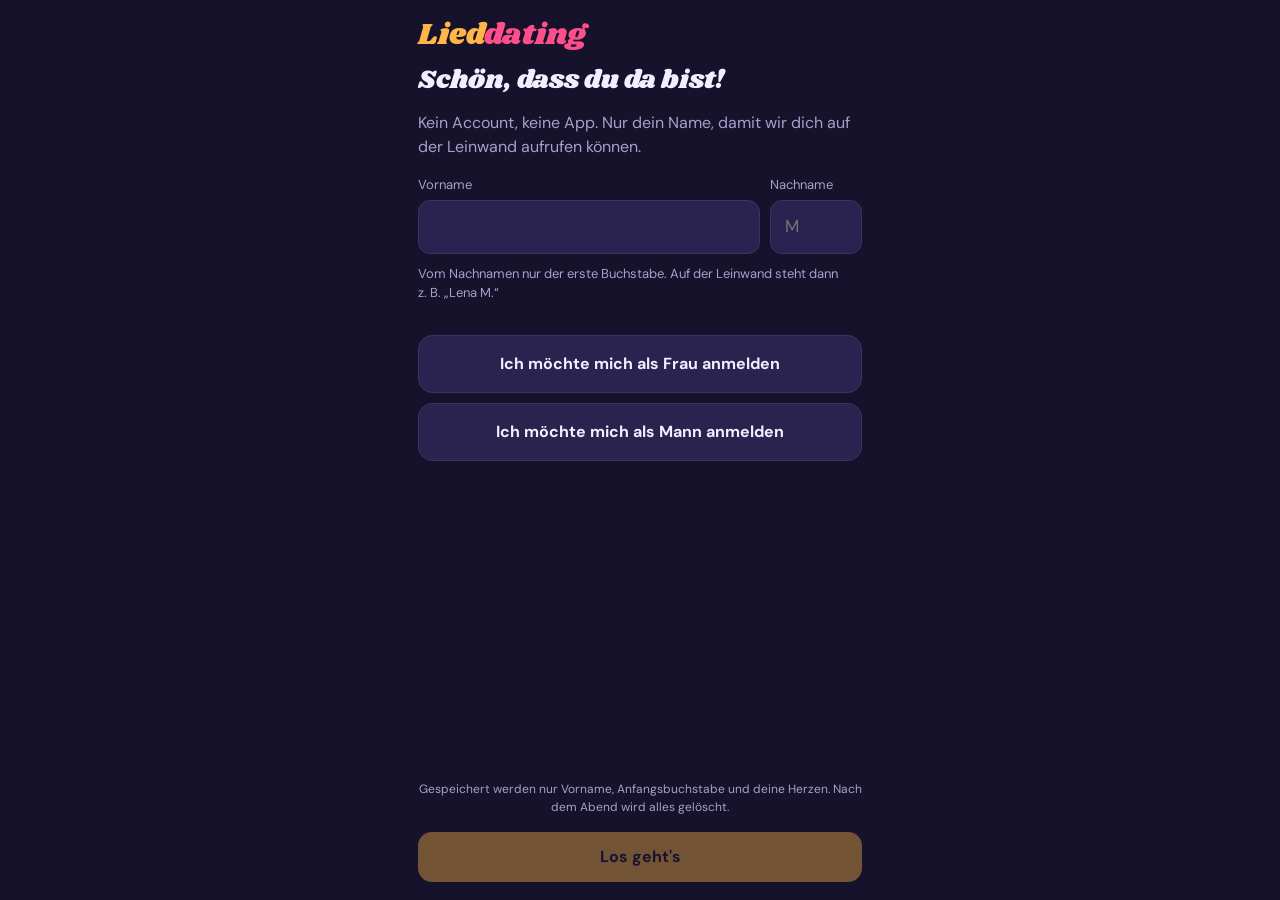
<file: index.html>
<!doctype html>
<html lang="de">
<head>
<meta charset="utf-8">
<meta name="viewport" content="width=device-width,initial-scale=1,viewport-fit=cover">
<meta name="theme-color" content="#16122B">
<title>Lieddating</title>
<link rel="stylesheet" href="style.css">
<style>
html,body{height:100%}
body{display:flex;flex-direction:column;overscroll-behavior:none}
#app{flex:1;display:flex;flex-direction:column;gap:16px;padding:calc(20px + env(safe-area-inset-top,0px)) 18px calc(18px + env(safe-area-inset-bottom,0px));max-width:480px;width:100%;margin:0 auto;min-height:0}
.logo{font-family:Shrikhand,Georgia,serif;font-size:30px;line-height:1;color:var(--amber)}
.logo span{color:var(--pink)}
.row{display:grid;grid-template-columns:1fr 92px;gap:10px}
.seg{display:grid;grid-template-columns:1fr;gap:10px}
.seg .btn{padding:16px}
.seg .btn[aria-pressed="true"]{background:var(--teal);color:#0E1E1C;border-color:transparent}
.hint{font-size:13px;color:var(--amber)}
.grow{flex:1}
.top{display:flex;justify-content:space-between;align-items:center;gap:10px}
.progress{height:6px;border-radius:3px;background:var(--panel2);overflow:hidden}
.progress i{display:block;height:100%;background:var(--amber);transition:width .2s}
.deck{flex:1;position:relative;min-height:260px}
.card{position:absolute;inset:0;border-radius:26px;padding:24px;display:flex;flex-direction:column;justify-content:flex-end;gap:6px;touch-action:none;user-select:none;-webkit-user-select:none;cursor:grab;box-shadow:0 12px 32px rgba(0,0,0,.4)}
.card .t{font-family:Shrikhand,Georgia,serif;font-size:clamp(26px,8vw,34px);line-height:1.1;text-wrap:balance}
.card .a{opacity:.92;font-size:17px}
.card .cat{position:absolute;top:20px;right:20px;font-size:12px;padding:3px 10px;border-radius:999px;background:rgba(0,0,0,.25)}
.stamp{position:absolute;top:22px;left:20px;padding:4px 12px;border:3px solid currentColor;border-radius:8px;font-weight:700;letter-spacing:.08em;opacity:0;font-size:20px}
.stamp.like{color:var(--ok);transform:rotate(-12deg)}
.stamp.nope{color:#fff;left:auto;right:20px;top:56px;transform:rotate(12deg)}
.swipebar{display:flex;justify-content:center;align-items:center;gap:26px}
.roundbtn{width:70px;height:70px;border-radius:50%;font-size:26px;padding:0}
.roundbtn.like{color:var(--pink)}
.undo{width:48px;height:48px;font-size:18px;border-radius:50%;padding:0;color:var(--muted)}
.center{flex:1;display:flex;flex-direction:column;gap:14px;justify-content:center;text-align:center;align-items:center}
.namecard{background:var(--panel2);border:1px solid var(--line);border-radius:18px;padding:16px 22px}
.namecard b{font-size:26px;display:block}
.linkbtn{appearance:none;background:none;border:0;color:var(--muted);font:inherit;font-size:12px;text-decoration:underline;cursor:pointer}
</style>
</head>
<body>
<div id="banner"></div>
<main id="app"></main>
<script src="lib/firebase-app-compat.js"></script>
<script src="lib/firebase-database-compat.js"></script>
<script src="config.js"></script>
<script src="songs.js"></script>
<script src="app.js"></script>
<script>
const { SONGS, SONG, Store, shuffle, esc, newId, CFG } = LD;
const MIN = CFG.minLikes || 10;
const KEY = "ld-me-" + (CFG.eventId || "abend-1");
let EV = {};
let tmpG = null;
let me = load() || { phase: "checkin" };

function load() { try { return JSON.parse(localStorage.getItem(KEY)); } catch (e) { return null; } }
function save() { try { localStorage.setItem(KEY, JSON.stringify(me)); } catch (e) {} }
const $ = (s) => document.querySelector(s);

if (Store.mode === "demo") $("#banner").innerHTML = `<div class="demo-banner">Demo-Modus: keine Firebase-Verbindung eingerichtet</div>`;
let repariert = false;
Store.subscribe((ev) => {
  EV = ev;
  if (me.phase === "checkin") dupHint();
  // Falls das "Fertig" offline verloren ging: Herzen einmal nachreichen.
  // Nur wenn der Eintrag noch existiert – gelöschte Leute kommen nicht zurück.
  if (!repariert && me.phase === "done" && me.pid) {
    const eintrag = (ev.people || {})[me.pid];
    if (eintrag && !eintrag.ready) {
      repariert = true;
      const likes = {}; (me.likes || []).forEach((s) => (likes[s] = true));
      Store.update({ ["people/" + me.pid + "/likes"]: likes, ["people/" + me.pid + "/ready"]: true });
    }
  }
});

function render() {
  const el = $("#app");
  if (me.phase === "checkin") {
    el.innerHTML = `
      <div class="logo">Lied<span>dating</span></div>
      <div class="display" style="font-size:26px">Schön, dass du da bist!</div>
      <p class="muted">Kein Account, keine App. Nur dein Name, damit wir dich auf der Leinwand aufrufen können.</p>
      <div class="row">
        <div><label for="first">Vorname</label><input id="first" type="text" maxlength="20" autocomplete="given-name" autocapitalize="words"></div>
        <div><label for="initial">Nachname</label><input id="initial" type="text" maxlength="3" placeholder="M" autocapitalize="characters" autocomplete="off"></div>
      </div>
      <p class="muted" style="font-size:13px;margin-top:-6px">Vom Nachnamen nur der erste Buchstabe. Auf der Leinwand steht dann z.&nbsp;B. „Lena M.“</p>
      <div class="hint" id="dup"></div>
      <div class="seg">
        <button class="btn" data-act="g" data-g="w" aria-pressed="${tmpG === "w"}">Ich möchte mich als Frau anmelden</button>
        <button class="btn" data-act="g" data-g="m" aria-pressed="${tmpG === "m"}">Ich möchte mich als Mann anmelden</button>
      </div>
      <div class="grow"></div>
      <p class="muted" style="font-size:12px;text-align:center">Gespeichert werden nur Vorname, Anfangsbuchstabe und deine Herzen. Nach dem Abend wird alles gelöscht.</p>
      <button class="btn primary" id="go" data-act="checkin">Los geht's</button>`;
    ["first", "initial"].forEach((id) => $("#" + id).addEventListener("input", () => { dupHint(); validate(); }));
    validate(); return;
  }
  if (me.phase === "swipe" || me.phase === "more") {
    const sid = me.deck[me.idx], s = SONG[sid];
    const total = me.deck.length, likes = me.likes.length;
    const head = me.phase === "more"
      ? `<div class="display" style="font-size:22px">Noch ${Math.max(0, MIN - likes)} ${MIN - likes === 1 ? "Herz" : "Herzen"}!</div>
         <p class="muted" style="margin-top:-8px">Mindestens ${MIN} Songs, damit du sicher ein Match bekommst. Hier nochmal die, die du abgelehnt hast.</p>`
      : `<div class="plabel">Würdest du das im Duett singen?</div>`;
    el.innerHTML = `
      <div class="top"><span class="plabel">${me.phase === "more" ? "Zweite Runde · " : ""}${me.idx + 1} / ${total}</span><span class="pill"><span class="heart">♥</span> ${likes}</span></div>
      <div class="progress"><i style="width:${(me.idx / total) * 100}%"></i></div>
      ${head}
      <div class="deck"><div class="card" id="card" style="background:linear-gradient(160deg,hsl(${s.hue} 70% 58%),hsl(${(s.hue + 40) % 360} 55% 22%))">
        <span class="stamp like" id="stL">JA</span><span class="stamp nope" id="stN">NÖ</span>
        <span class="cat">${esc(s.cat)}</span>
        <div class="t">${esc(s.t)}</div><div class="a">${esc(s.a)}</div></div></div>
      <div class="swipebar">
        <button class="btn undo" data-act="undo" aria-label="Zurück" ${me.hist.length && me.phase === "swipe" ? "" : "disabled"}>↶</button>
        <button class="btn roundbtn" data-act="nope" aria-label="Nein">✕</button>
        <button class="btn roundbtn like" data-act="like" aria-label="Ja">♥</button>
        <span style="width:48px"></span>
      </div>
      ${me.phase === "more" && likes >= MIN ? `<button class="btn primary" data-act="finish">Fertig</button>` : ""}`;
    bindDrag(); return;
  }
  // done
  el.innerHTML = `
    <div class="logo">Lied<span>dating</span></div>
    <div class="center">
      <div class="plabel">Du bist dabei</div>
      <div class="display" style="font-size:40px">Handy weg!</div>
      <p>Ab jetzt läuft alles über die <b>Leinwand</b>. Wenn dein Name dort auftaucht, ab auf die Bühne.</p>
      <div class="namecard"><span class="plabel">So heißt du auf der Leinwand</span><b class="${me.g}">${esc(me.first)} ${esc(me.initial)}.</b></div>
      <p class="muted">Du hast ${me.likes.length} von ${SONGS.length} Songs ein Herz gegeben.</p>
    </div>
    <button class="linkbtn" data-act="restart">Falsches Handy? Neu einchecken</button>`;
}

function clean() {
  const f = ($("#first").value || "").trim().replace(/\s+/g, " ");
  const i = ($("#initial").value || "").trim().replace(/[^A-Za-zÄÖÜäöüß]/g, "");
  return { first: f ? f[0].toUpperCase() + f.slice(1) : "", initial: i ? i[0].toUpperCase() + i.slice(1).toLowerCase() : "" };
}
function validate() { const c = clean(); $("#go").disabled = !(c.first && c.initial && tmpG); }
function dupHint() {
  const el = $("#dup"); if (!el) return; const c = clean();
  const dup = c.first && c.initial && Object.values(EV.people || {}).some((p) => p.first === c.first && p.initial === c.initial);
  el.textContent = dup ? `Es gibt schon eine:n ${c.first} ${c.initial}. – nimm gern zwei Buchstaben vom Nachnamen.` : "";
}

function decide(like) {
  const sid = me.deck[me.idx];
  if (like) me.likes.push(sid); else me.nos.push(sid);
  me.hist.push(sid); me.idx++;
  if (me.idx >= me.deck.length) {
    if (me.likes.length >= MIN) return finish();
    me.phase = "more"; me.deck = shuffle(me.nos); me.nos = []; me.idx = 0; me.hist = [];
  }
  save(); render();
}
function undo() {
  const sid = me.hist.pop(); if (!sid) return;
  me.likes = me.likes.filter((x) => x !== sid); me.nos = me.nos.filter((x) => x !== sid); me.idx--; save(); render();
}
function finish() {
  const likes = {}; me.likes.forEach((s) => (likes[s] = true));
  Store.update({ ["people/" + me.pid + "/likes"]: likes, ["people/" + me.pid + "/ready"]: true });
  me.phase = "done"; save(); render();
}
function fly(like) {
  const c = $("#card");
  if (c && !matchMedia("(prefers-reduced-motion: reduce)").matches) {
    c.style.transition = "transform .22s ease-in";
    c.style.transform = `translateX(${like ? 460 : -460}px) rotate(${like ? 25 : -25}deg)`;
    setTimeout(() => decide(like), 190);
  } else decide(like);
}
function bindDrag() {
  const c = $("#card"); if (!c) return; let x0 = null, dx = 0;
  const stamps = (v) => { $("#stL").style.opacity = Math.max(0, v / 90); $("#stN").style.opacity = Math.max(0, -v / 90); };
  c.onpointerdown = (e) => { x0 = e.clientX; dx = 0; c.setPointerCapture(e.pointerId); c.style.transition = "none"; };
  c.onpointermove = (e) => { if (x0 == null) return; dx = e.clientX - x0; c.style.transform = `translateX(${dx}px) rotate(${dx / 14}deg)`; stamps(dx); };
  c.onpointerup = c.onpointercancel = () => {
    if (x0 == null) return; x0 = null;
    if (Math.abs(dx) > 80) fly(dx > 0); else { c.style.transition = "transform .2s"; c.style.transform = ""; stamps(0); }
  };
}

const ACT = {
  g: (b) => { tmpG = b.dataset.g; document.querySelectorAll("[data-act=g]").forEach((x) => x.setAttribute("aria-pressed", x === b)); validate(); },
  checkin: () => {
    const c = clean(); if (!c.first || !c.initial || !tmpG) return;
    me = { phase: "swipe", pid: newId(), first: c.first, initial: c.initial, g: tmpG, deck: shuffle(SONGS.map((s) => s.id)), idx: 0, likes: [], nos: [], hist: [] };
    Store.update({ ["people/" + me.pid]: { first: c.first, initial: c.initial, g: tmpG, ready: false, sung: 0, joinedAt: Date.now() } });
    save(); render();
  },
  like: () => fly(true), nope: () => fly(false), undo, finish,
  restart: () => { if (confirm("Wirklich neu einchecken? Deine Herzen gehen dabei verloren.")) { if (me.pid) Store.update({ ["people/" + me.pid]: null }); me = { phase: "checkin" }; save(); render(); } },
};
document.addEventListener("click", (e) => { const b = e.target.closest("[data-act]"); if (!b || b.disabled) return; ACT[b.dataset.act](b); });
document.addEventListener("keydown", (e) => { if (me.phase !== "swipe" && me.phase !== "more") return; if (e.key === "ArrowRight") fly(true); if (e.key === "ArrowLeft") fly(false); });
render();
</script>
</body>
</html>
</file>
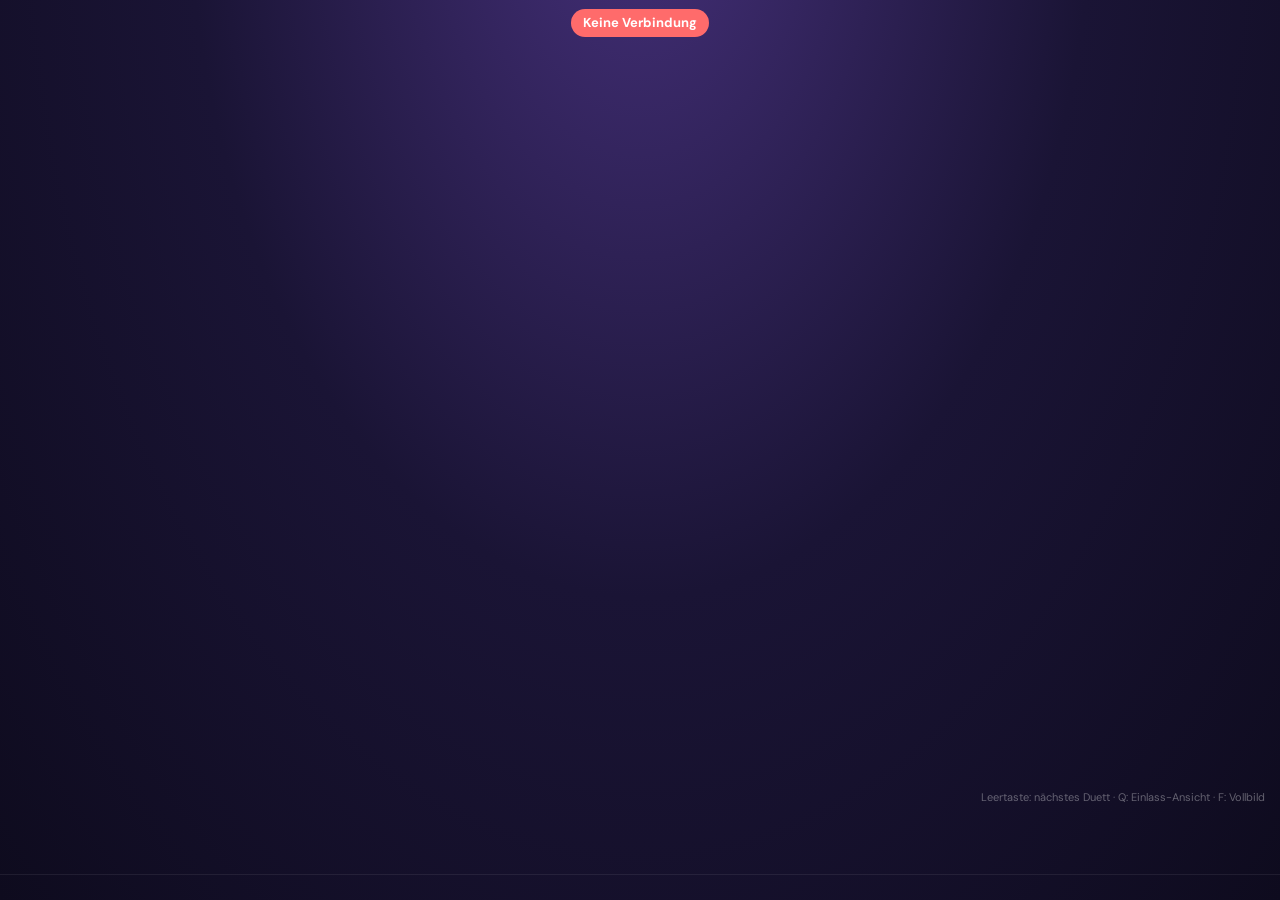
<file: leinwand.html>
<!doctype html>
<html lang="de">
<head>
<meta charset="utf-8">
<meta name="viewport" content="width=device-width,initial-scale=1">
<title>Lieddating · Leinwand</title>
<link rel="stylesheet" href="style.css">
<style>
html,body{height:100%;overflow:hidden}
body{display:flex;flex-direction:column;background:radial-gradient(ellipse at 50% -15%,#45307A 0%,#1A1435 50%,#0E0B1E 100%)}
main{flex:1;display:flex;flex-direction:column;align-items:center;justify-content:center;text-align:center;gap:2vh;padding:4vh 5vw;min-height:0}
.logo{font-family:Shrikhand,Georgia,serif;font-size:5vw;line-height:1;color:var(--amber)}
.logo span{color:var(--pink)}
.label{font-size:1.4vw;letter-spacing:.2em;text-transform:uppercase;color:var(--muted)}
.song{font-family:Shrikhand,Georgia,serif;font-size:6.2vw;line-height:1.05;color:var(--amber);text-wrap:balance;max-width:90vw}
.artist{font-size:2.2vw;color:var(--muted)}
.teaser{font-size:2vw;color:var(--text);opacity:.9}
.drum{font-size:1.8vw;letter-spacing:.35em;text-transform:uppercase;color:var(--pink);animation:pulse 0.9s infinite alternate}
@keyframes pulse{from{opacity:.4}to{opacity:1}}
.names{display:flex;align-items:center;justify-content:center;gap:3vw;flex-wrap:wrap;font-size:5.4vw;font-weight:700;line-height:1.1}
.names .heart{font-size:4.5vw}
.pop{animation:pop .7s cubic-bezier(.2,1.4,.4,1) both}
@keyframes pop{from{opacity:0;transform:scale(.6)}to{opacity:1;transform:none}}
.joker{font-size:1.6vw;color:var(--amber)}
.qrbig{background:#fff;padding:1.2vw;border-radius:1.2vw;width:30vh;height:30vh}
.qrbig svg,.qrsmall svg{width:100%;height:100%;display:block}
.einlass{display:grid;grid-template-columns:auto minmax(0,1fr);gap:5vw;align-items:center;text-align:left;max-width:90vw}
.einlass h1{margin:0;font-family:Shrikhand,Georgia,serif;font-weight:400;font-size:4.2vw;line-height:1.05}
.einlass p{font-size:1.7vw;color:var(--muted);margin-top:1.5vh}
.chips{display:flex;flex-wrap:wrap;gap:.5vw;justify-content:center;max-width:85vw;max-height:22vh;overflow:hidden}
.chip{font-size:1.2vw;padding:.2vw .8vw;border-radius:999px;border:1px solid var(--line)}
.chip.w{border-color:rgba(255,181,71,.5)}.chip.m{border-color:rgba(70,211,195,.5)}
.chip.wait{opacity:.5;border-style:dashed}
footer{display:flex;align-items:center;justify-content:space-between;gap:2vw;padding:1.4vh 2vw;border-top:1px solid rgba(255,255,255,.07);font-size:1.25vw;color:var(--muted)}
footer .left{display:flex;align-items:center;gap:1.2vw}
.qrsmall{background:#fff;padding:.35vw;border-radius:.5vw;width:6.5vh;height:6.5vh}
footer b{color:var(--text)}
.help{position:fixed;right:1.2vw;bottom:calc(6.5vh + 4vh);font-size:11px;color:rgba(255,255,255,.35)}
.offline{position:fixed;left:50%;top:1vh;transform:translateX(-50%);background:#FF6B6B;color:#fff;padding:4px 12px;border-radius:999px;font-size:13px;font-weight:700}
</style>
</head>
<body>
<div id="banner"></div>
<main id="stage"></main>
<footer id="foot"></footer>
<div class="help">Leertaste: nächstes Duett · Q: Einlass-Ansicht · F: Vollbild</div>
<div id="off"></div>
<script src="lib/firebase-app-compat.js"></script>
<script src="lib/firebase-database-compat.js"></script>
<script src="lib/qrcode.js"></script>
<script src="config.js"></script>
<script src="songs.js"></script>
<script src="app.js"></script>
<script>
const { SONG, Store, analyze, computeDraw, castOf, esc, CFG } = LD;
const $ = (s) => document.querySelector(s);
const JOIN_URL = new URL("index.html", location.href).href.split("?")[0];
const qrSvg = (() => { const q = qrcode(0, "M"); q.addData(JOIN_URL); q.make(); return q.createSvgTag({ cellSize: 4, margin: 1, scalable: true }); })();
const REDUCE = matchMedia("(prefers-reduced-motion: reduce)").matches;

let EV = {}, first = true, shownK = null, step = 2, forceEinlass = false, timers = [], drawing = false;
if (Store.mode === "demo") $("#banner").innerHTML = `<div class="demo-banner">Demo-Modus: keine Firebase-Verbindung eingerichtet</div>`;
Store.connected((ok) => { $("#off").innerHTML = ok ? "" : `<div class="offline">Keine Verbindung</div>`; });

Store.subscribe((ev) => {
  EV = ev; const cur = ev.current;
  const k = cur ? cur.k : null;
  if (first) { shownK = k; step = 2; first = false; }
  else if (k !== shownK) {
    shownK = k; timers.forEach(clearTimeout); timers = [];
    if (cur && !REDUCE) {
      forceEinlass = false; step = 0;
      timers.push(setTimeout(() => { step = 1; render(); }, CFG.teaserMs || 3500));
      timers.push(setTimeout(() => { step = 2; render(); }, (CFG.teaserMs || 3500) + (CFG.drumMs || 1800)));
    } else step = 2;
  }
  render();
});

function render() {
  const A = analyze(EV), cur = A.current;
  const checked = A.all.length, ready = A.all.filter((p) => p.ready).length;

  if (!cur || forceEinlass) {
    const chips = A.all.sort((a, b) => (a.joinedAt || 0) - (b.joinedAt || 0))
      .map((p) => `<span class="chip ${p.g} ${p.ready ? "" : "wait"}">${esc(p.first)} ${esc(p.initial)}.</span>`).join("");
    $("#stage").innerHTML = `
      <div class="einlass">
        <div class="qrbig">${qrSvg}</div>
        <div><div class="logo">Lied<span>dating</span></div>
          <h1 style="margin-top:2vh">Scannen, swipen,<br>Handy weg.</h1></div>
      </div>
      <div class="label" style="margin-top:3vh">${checked} eingecheckt</div>
      <div class="chips">${chips}</div>`;
  } else {
    const s = SONG[cur.song] || { t: cur.song, a: "" };
    const istTrio = cur.type === "trio";
    let h = `<div class="label">${istTrio ? "Nummer" : "Duett"} ${cur.k}${istTrio ? " · Trio" : ""}${cur.joker ? " · Joker" : ""}</div>
      <div class="song ${step === 0 ? "fade" : ""}">${esc(s.t)}</div><div class="artist">${esc(s.a)}</div>`;
    if (step < 2) {
      h += cur.joker
        ? `<div class="teaser fade">Diesmal hat der Zufall entschieden …</div>`
        : (() => { const herzen = (cur.likesW || 0) + (cur.likesM || 0);
            return `<div class="teaser fade">So viele Herzen hat der Song bekommen: <b>${herzen}</b></div>`; })();
      if (step === 1) h += `<div class="drum">… und das Match ist</div>`;
    } else {
      const namen = castOf(cur).map((c) => `<span class="${c.g}">${esc(c.name)}</span>`).join(`<span class="heart">♥</span>`);
      h += `<div class="names ${first ? "" : "pop"}">${namen}</div>`;
      if (cur.joker) h += `<div class="joker">Joker-Runde: Kein gemeinsamer Song mehr frei, einer von euch mag ihn.</div>`;
    }
    $("#stage").innerHTML = h;
  }

  const left = A.active.filter((p) => p.sung === 0).length;
  const status = A.allSung
    ? `<b>Alle haben gesungen!</b> Zugabe? Einfach weiter ziehen.`
    : `Duett <b>${A.history.length}</b> · noch <b>${left}</b> Singles ohne Duett${checked > ready ? ` · ${checked - ready} swipen noch` : ""}`;
  $("#foot").innerHTML = `<div class="left"><div class="qrsmall">${qrSvg}</div><span>Noch nicht dabei? Scannen &amp; swipen.</span></div><div>${status}</div>`;
}

function draw() {
  if (drawing || step < 2) return; const upd = computeDraw(EV); if (!upd) return;
  // Offline antwortet Firebase erst später; der lokale Stand ist sofort da.
  drawing = true; setTimeout(() => (drawing = false), 1200);
  Promise.resolve(Store.update(upd)).catch((e) => console.warn(e));
}
document.addEventListener("keydown", (e) => {
  if (e.key === " " || e.key === "Enter" || e.key === "ArrowRight") { e.preventDefault(); forceEinlass = false; draw(); }
  if (e.key === "q" || e.key === "Q") { forceEinlass = !forceEinlass; render(); }
  if (e.key === "f" || e.key === "F") { document.fullscreenElement ? document.exitFullscreen() : document.documentElement.requestFullscreen().catch(() => {}); }
});
</script>
</body>
</html>
</file>
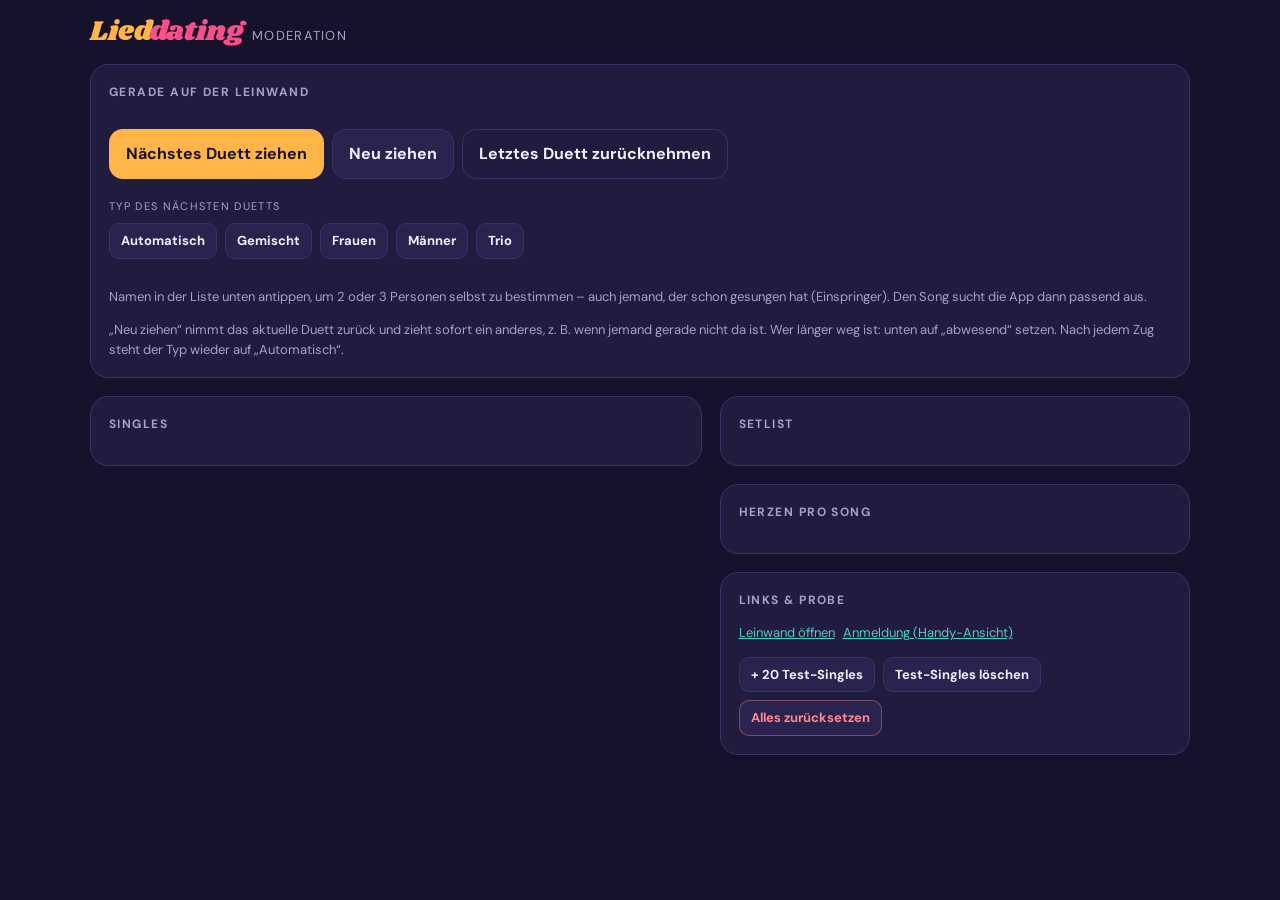
<file: moderation.html>
<!doctype html>
<html lang="de">
<head>
<meta charset="utf-8">
<meta name="viewport" content="width=device-width,initial-scale=1,viewport-fit=cover">
<meta name="robots" content="noindex">
<title>Lieddating · Moderation</title>
<link rel="stylesheet" href="style.css">
<style>
body{padding-inline:16px;padding-block:18px 48px}
.wrap{max-width:1100px;margin:0 auto;display:flex;flex-direction:column;gap:18px}
header{display:flex;flex-wrap:wrap;justify-content:space-between;align-items:center;gap:12px}
.logo{font-family:Shrikhand,Georgia,serif;font-size:28px;line-height:1;color:var(--amber)}
.logo span{color:var(--pink)}
.logo small{font-family:"DM Sans",sans-serif;font-size:13px;color:var(--muted);margin-left:8px;letter-spacing:.1em;text-transform:uppercase}
.pills{display:flex;flex-wrap:wrap;gap:6px}
.panel{background:var(--panel);border:1px solid var(--line);border-radius:18px;padding:18px;display:flex;flex-direction:column;gap:14px;min-width:0}
.panel h2{margin:0;font-size:12px;letter-spacing:.12em;text-transform:uppercase;color:var(--muted);font-weight:700}
.now{display:flex;flex-direction:column;gap:4px}
.now .display{font-size:26px;color:var(--amber)}
.now .names{font-size:20px;font-weight:700}
.controls{display:flex;flex-wrap:wrap;gap:8px}
.grid{display:grid;grid-template-columns:minmax(0,1.3fr) minmax(0,1fr);gap:18px;align-items:start}
@media (max-width:820px){.grid{grid-template-columns:minmax(0,1fr)}}
.tablewrap{overflow-x:auto}
table{width:100%;border-collapse:collapse;font-size:14px;font-variant-numeric:tabular-nums}
th{text-align:left;font-size:11px;letter-spacing:.1em;text-transform:uppercase;color:var(--muted);font-weight:700;padding:6px 8px;border-bottom:1px solid var(--line)}
td{padding:6px 8px;border-bottom:1px solid rgba(255,255,255,.05);vertical-align:middle}
td.n{text-align:right;white-space:nowrap}
.demo-banner{margin:-18px -16px 12px;border-radius:0}
tr.away td{opacity:.45}
.st{font-size:12px;padding:2px 8px;border-radius:999px;border:1px solid var(--line);white-space:nowrap}
.st.ready{color:var(--ok);border-color:rgba(123,227,138,.4)}
.st.sung{color:var(--muted)}
.st.wait{border-style:dashed;color:var(--muted)}
.bar{display:inline-block;height:8px;border-radius:4px;vertical-align:middle;margin-left:6px}
ol.hist{margin:0;padding-left:24px;display:flex;flex-direction:column;gap:4px;font-size:14px}
.tag{font-size:11px;color:var(--amber);margin-left:4px}
.links{display:flex;flex-wrap:wrap;gap:8px;font-size:13px}
.links a{color:var(--teal)}
.row-actions{display:flex;gap:4px;justify-content:flex-end}
.namebtn{appearance:none;background:none;border:0;padding:0;font:inherit;font-weight:700;cursor:pointer;text-align:left}
.namebtn:focus-visible{outline:2px solid var(--teal);outline-offset:2px}
tr.sel td{background:rgba(255,181,71,.12)}
</style>
</head>
<body>
<div id="banner"></div>
<div class="wrap">
  <header>
    <div class="logo">Lied<span>dating</span><small>Moderation</small></div>
    <div class="pills" id="pills"></div>
  </header>
  <section class="panel">
    <h2>Gerade auf der Leinwand</h2>
    <div class="now" id="now"></div>
    <div class="controls">
      <button class="btn primary" data-act="draw">Nächstes Duett ziehen</button>
      <button class="btn" data-act="redraw">Neu ziehen</button>
      <button class="btn ghost" data-act="undo">Letztes Duett zurücknehmen</button>
    </div>
    <div>
      <span class="plabel">Typ des nächsten Duetts</span>
      <div class="controls" id="types" style="margin-top:6px">
        <button class="btn small" data-act="type" data-type="auto">Automatisch</button>
        <button class="btn small" data-act="type" data-type="mixed">Gemischt</button>
        <button class="btn small" data-act="type" data-type="w">Frauen</button>
        <button class="btn small" data-act="type" data-type="m">Männer</button>
        <button class="btn small" data-act="type" data-type="trio">Trio</button>
      </div>
    </div>
    <p class="muted" style="font-size:13px" id="plan"></p>
    <div id="pickbox" hidden>
      <span class="plabel">Von Hand</span>
      <div class="controls" style="margin-top:6px">
        <span class="pill" id="picknames"></span>
        <button class="btn small primary" data-act="manual">Diese singen als Nächstes</button>
        <button class="btn small ghost" data-act="pickclear">Auswahl löschen</button>
      </div>
    </div>
    <p class="muted" style="font-size:13px">Namen in der Liste unten antippen, um 2 oder 3 Personen selbst zu bestimmen – auch jemand, der schon gesungen hat (Einspringer). Den Song sucht die App dann passend aus.</p>
    <p class="muted" style="font-size:13px">„Neu ziehen“ nimmt das aktuelle Duett zurück und zieht sofort ein anderes, z.&nbsp;B. wenn jemand gerade nicht da ist. Wer länger weg ist: unten auf „abwesend“ setzen. Nach jedem Zug steht der Typ wieder auf „Automatisch“.</p>
  </section>
  <div class="grid">
    <section class="panel">
      <h2>Singles</h2>
      <div class="tablewrap"><table id="people"></table></div>
    </section>
    <div style="display:flex;flex-direction:column;gap:18px;min-width:0">
      <section class="panel"><h2>Setlist</h2><div id="hist"></div></section>
      <section class="panel"><h2>Herzen pro Song</h2><div class="tablewrap"><table id="songs"></table></div></section>
      <section class="panel">
        <h2>Links &amp; Probe</h2>
        <div class="links" id="links"></div>
        <div class="controls">
          <button class="btn small" data-act="bots">+ 20 Test-Singles</button>
          <button class="btn small" data-act="delbots">Test-Singles löschen</button>
          <button class="btn small danger" data-act="reset">Alles zurücksetzen</button>
        </div>
      </section>
    </div>
  </div>
</div>
<script src="lib/firebase-app-compat.js"></script>
<script src="lib/firebase-database-compat.js"></script>
<script src="config.js"></script>
<script src="songs.js"></script>
<script src="app.js"></script>
<script>
const { SONGS, SONG, Store, analyze, computeDraw, computeManual, computeUndo, botUpdates, castOf, esc, displayName } = LD;
let forceType = null;
let pick = [];
const $ = (s) => document.querySelector(s);
let EV = {}, busy = false;
if (Store.mode === "demo") $("#banner").innerHTML = `<div class="demo-banner">Demo-Modus: keine Firebase-Verbindung eingerichtet. Öffne Leinwand und Anmeldung im selben Browser, um zu testen.</div>`;
const url = (f) => new URL(f, location.href).href;
$("#links").innerHTML = `<a href="${url("leinwand.html")}" target="_blank">Leinwand öffnen</a><a href="${url("index.html")}" target="_blank">Anmeldung (Handy-Ansicht)</a>`;
Store.subscribe((ev) => { EV = ev; render(); });

function render() {
  const A = analyze(EV);
  const w = A.all.filter((p) => p.g === "w"), m = A.all.filter((p) => p.g === "m");
  const swiping = A.all.filter((p) => !p.ready).length;
  const jokers = A.history.filter((h) => h.joker).length;
  $("#pills").innerHTML = `<span class="pill">${w.length} Frauen · ${m.length} Männer</span>
    <span class="pill ${swiping ? "warn" : ""}">${swiping} swipen noch</span>
    <span class="pill">Duette: ${A.history.length}</span>
    <span class="pill ${jokers ? "warn" : "good"}">Joker: ${jokers}</span>
    <span class="pill">${A.allSung ? "Alle haben gesungen" : A.active.filter((p) => !p.sung).length + " ohne Duett"}</span>`;

  const c = A.current;
  $("#now").innerHTML = c
    ? `<div class="plabel">${c.type === "trio" ? "Nummer" : "Duett"} ${c.k}${c.type === "trio" ? " · Trio" : ""}${c.joker ? " · Joker" : ""}</div><div class="display">${esc(SONG[c.song]?.t || c.song)}</div>
       <div class="names">${castOf(c).map((x) => `<span class="${x.g}">${esc(x.name)}</span>`).join(` <span class="heart">♥</span> `)}</div>`
    : `<p class="muted">Noch kein Duett. Die Leinwand zeigt den Einlass mit QR-Code.</p>`;

  // Planzeile und Typ-Knöpfe
  const pl = A.plan, nW = A.poolW.length, nM = A.poolM.length;
  const teile = [];
  if (pl.mixed) teile.push(`${pl.mixed} gemischte`);
  if (pl.same) teile.push(`${pl.same} ${pl.sameG === "w" ? "Frauen" : "Männer"}-Duette`);
  if (pl.trio) teile.push("1 Trio zum Schluss");
  $("#plan").innerHTML = A.allSung || !pl.total
    ? `Alle haben gesungen. Weitere Züge sind Zugaben.`
    : `Noch ohne Duett: <b>${nW}</b> Frauen · <b>${nM}</b> Männer. Geplant: ${teile.join(", ") || "–"}.`;
  document.querySelectorAll("[data-act=type]").forEach((b) => {
    const t = b.dataset.type;
    b.setAttribute("aria-pressed", (forceType || "auto") === t);
    b.disabled = busy || (t === "mixed" && (!nW || !nM)) || (t === "w" && nW < 2) || (t === "m" && nM < 2) || (t === "trio" && pl.total < 3);
    b.classList.toggle("primary", (forceType || "auto") === t);
  });
  document.querySelectorAll("[data-act=draw],[data-act=redraw]").forEach((b) => (b.disabled = busy || A.pool.length < 2));
  document.querySelector("[data-act=undo]").disabled = busy || !A.history.length;
  document.querySelector("[data-act=redraw]").disabled ||= !A.history.length;

  const rows = [...A.all].sort((a, b) => a.g.localeCompare(b.g) || a.first.localeCompare(b.first));
  $("#people").innerHTML = `<tr><th>Name</th><th>Status</th><th class="n">♥</th><th></th></tr>` + rows.map((p) => {
    const st = !p.ready ? `<span class="st wait">swipt</span>` : p.sung ? `<span class="st sung">gesungen${p.sung > 1 ? " ×" + p.sung : ""}</span>` : `<span class="st ready">im Pool</span>`;
    const sel = pick.includes(p.id);
    return `<tr class="${p.away ? "away" : ""} ${sel ? "sel" : ""}"><td><button class="namebtn ${p.g}" data-act="pick" data-id="${p.id}" aria-pressed="${sel}">${sel ? "✓ " : ""}${esc(displayName(p))}</button>${p.test ? ` <span class="tag">Test</span>` : ""}</td><td>${p.away ? `<span class="st">abwesend</span>` : st}</td><td class="n">${p.likes.size}</td>
      <td><div class="row-actions"><button class="btn small ghost" data-act="away" data-id="${p.id}">${p.away ? "zurück" : "abwesend"}</button>
      <button class="btn small ghost danger" data-act="del" data-id="${p.id}" aria-label="entfernen">✕</button></div></td></tr>`;
  }).join("") || `<tr><td colspan="4" class="muted">Noch niemand eingecheckt.</td></tr>`;

  $("#hist").innerHTML = A.history.length
    ? `<ol class="hist">${A.history.map((h) => `<li>${esc(SONG[h.song]?.t || h.song)}: ${castOf(h).map((x) => `<span class="${x.g}">${esc(x.name)}</span>`).join(" &amp; ")}${h.type === "trio" ? `<span class="tag">Trio</span>` : ""}${h.joker ? `<span class="tag">Joker</span>` : ""}</li>`).join("")}</ol>`
    : `<p class="muted">Noch leer.</p>`;

  const box = $("#pickbox");
  box.hidden = pick.length === 0;
  if (pick.length) {
    const namen = pick.map((id) => displayName(A.all.find((p) => p.id === id))).join(" · ");
    $("#picknames").textContent = `${pick.length} ausgewählt: ${namen}`;
    document.querySelector("[data-act=manual]").disabled = busy || pick.length < 2 || pick.length > 3;
  }

  const cnt = SONGS.map((s) => ({ s, w: A.active.filter((p) => p.g === "w" && p.likes.has(s.id)).length, m: A.active.filter((p) => p.g === "m" && p.likes.has(s.id)).length }))
    .sort((a, b) => b.w + b.m - (a.w + a.m));
  const max = Math.max(1, ...cnt.map((x) => Math.max(x.w, x.m)));
  $("#songs").innerHTML = `<tr><th>Song</th><th class="n w">F</th><th class="n m">M</th></tr>` + cnt.map((x) =>
    `<tr style="${A.used.has(x.s.id) ? "opacity:.4" : ""}"><td>${esc(x.s.t)}${A.used.has(x.s.id) ? ` <span class="tag">gesungen</span>` : ""}</td>
     <td class="n">${x.w}<span class="bar" style="width:${(x.w / max) * 40}px;background:var(--amber)"></span></td>
     <td class="n">${x.m}<span class="bar" style="width:${(x.m / max) * 40}px;background:var(--teal)"></span></td></tr>`).join("");
}

// Offline bestätigt Firebase den Schreibvorgang erst später. Der lokale Stand ist
// sofort da, deshalb geben wir die Knöpfe nach spätestens 1,5 s wieder frei.
async function run(fn) {
  if (busy) return; busy = true; render();
  try { await Promise.race([fn(), new Promise((r) => setTimeout(r, 1500))]); }
  catch (e) { console.warn(e); }
  finally { busy = false; render(); }
}
const ACT = {
  draw: () => run(async () => { const u = computeDraw(EV, forceType); forceType = null; if (u) await Store.update(u); }),
  type: (b) => { forceType = b.dataset.type === "auto" ? null : b.dataset.type; render(); },
  pick: (b) => { const id = b.dataset.id; pick = pick.includes(id) ? pick.filter((x) => x !== id) : [...pick, id].slice(-3); render(); },
  pickclear: () => { pick = []; render(); },
  manual: () => run(async () => { const u = computeManual(EV, pick); pick = []; if (u) await Store.update(u); }),
  undo: () => run(async () => { const u = computeUndo(EV); if (u) await Store.update(u); }),
  redraw: () => run(async () => {
    const u = computeUndo(EV); if (!u) return;
    const last = analyze(EV).history.slice(-1)[0];
    await Store.update(u);
    // gleiches Paar nicht direkt wieder ziehen: beide kurz als abwesend markieren
    const tmp = { ["people/" + last.w.id + "/away"]: true, ["people/" + last.m.id + "/away"]: true };
    const probe = JSON.parse(JSON.stringify(EV)); for (const [k, v] of Object.entries(tmp)) { const [, id] = k.split("/"); if (probe.people?.[id]) probe.people[id].away = true; }
    const d = computeDraw(probe, forceType) || computeDraw(EV, forceType); forceType = null;
    if (d) await Store.update(d);
  }),
  away: (b) => { const p = (EV.people || {})[b.dataset.id]; if (p) Store.update({ ["people/" + b.dataset.id + "/away"]: p.away ? null : true }); },
  del: (b) => { const p = (EV.people || {})[b.dataset.id]; if (p && confirm(`${displayName(p)} wirklich entfernen?`)) Store.update({ ["people/" + b.dataset.id]: null }); },
  bots: () => Store.update(botUpdates(20)),
  delbots: () => { const u = {}; Object.entries(EV.people || {}).forEach(([id, p]) => { if (p.test) u["people/" + id] = null; }); if (Object.keys(u).length) Store.update(u); },
  reset: () => { if (confirm("Wirklich ALLES löschen (Singles, Herzen, Setlist)?")) Store.reset(); },
};
document.addEventListener("click", (e) => { const b = e.target.closest("[data-act]"); if (!b || b.disabled) return; ACT[b.dataset.act](b); });
</script>
</body>
</html>
</file>
<file: style.css>
@import url("https://fonts.googleapis.com/css2?family=Shrikhand&family=DM+Sans:opsz,wght@9..40,400;9..40,500;9..40,700&display=swap");
:root{--ink:#16122B;--panel:#211B3D;--panel2:#2A2350;--line:#3B3266;--text:#F3EEFF;--muted:#A89FCC;--amber:#FFB547;--teal:#46D3C3;--pink:#FF4F8B;--ok:#7BE38A;--dark:#1A1330}
*{box-sizing:border-box}
html,body{margin:0}
body{background:var(--ink);color:var(--text);font:16px/1.5 "DM Sans",system-ui,-apple-system,"Segoe UI",sans-serif;-webkit-tap-highlight-color:transparent}
.display{font-family:Shrikhand,Georgia,serif;font-weight:400;line-height:1.1;text-wrap:balance}
.muted{color:var(--muted)}
.plabel{font-size:11px;letter-spacing:.12em;text-transform:uppercase;color:var(--muted)}
.heart{color:var(--pink)}
.m{color:var(--teal)}.w{color:var(--amber)}
p{margin:0}
.btn{appearance:none;border:1px solid var(--line);border-radius:14px;padding:12px 16px;font:inherit;font-weight:700;cursor:pointer;background:var(--panel2);color:var(--text)}
.btn.primary{background:var(--amber);color:var(--dark);border-color:transparent}
.btn.ghost{background:transparent}
.btn.small{padding:7px 11px;font-size:13px;border-radius:10px}
.btn.danger{color:#FF8A8A;border-color:rgba(255,138,138,.4)}
.btn:disabled{opacity:.4;cursor:not-allowed}
.btn:focus-visible,input:focus-visible{outline:2px solid var(--teal);outline-offset:2px}
input[type=text]{width:100%;padding:13px 14px;border-radius:12px;border:1px solid var(--line);background:var(--panel2);color:var(--text);font:inherit;font-size:17px}
label{font-size:13px;color:var(--muted);display:block;margin-bottom:6px}
.pill{display:inline-block;padding:4px 10px;border-radius:999px;background:var(--panel2);border:1px solid var(--line);font-size:13px;font-variant-numeric:tabular-nums}
.pill.good{border-color:rgba(123,227,138,.5);color:var(--ok)}
.pill.warn{border-color:rgba(255,181,71,.6);color:var(--amber)}
.demo-banner{background:var(--amber);color:var(--dark);font-size:13px;font-weight:700;text-align:center;padding:6px 12px}
.fade{animation:fadeup .6s both}
@keyframes fadeup{from{opacity:0;transform:translateY(10px)}to{opacity:1;transform:none}}
@media (prefers-reduced-motion:reduce){*{animation:none!important;transition:none!important}}
</file>
